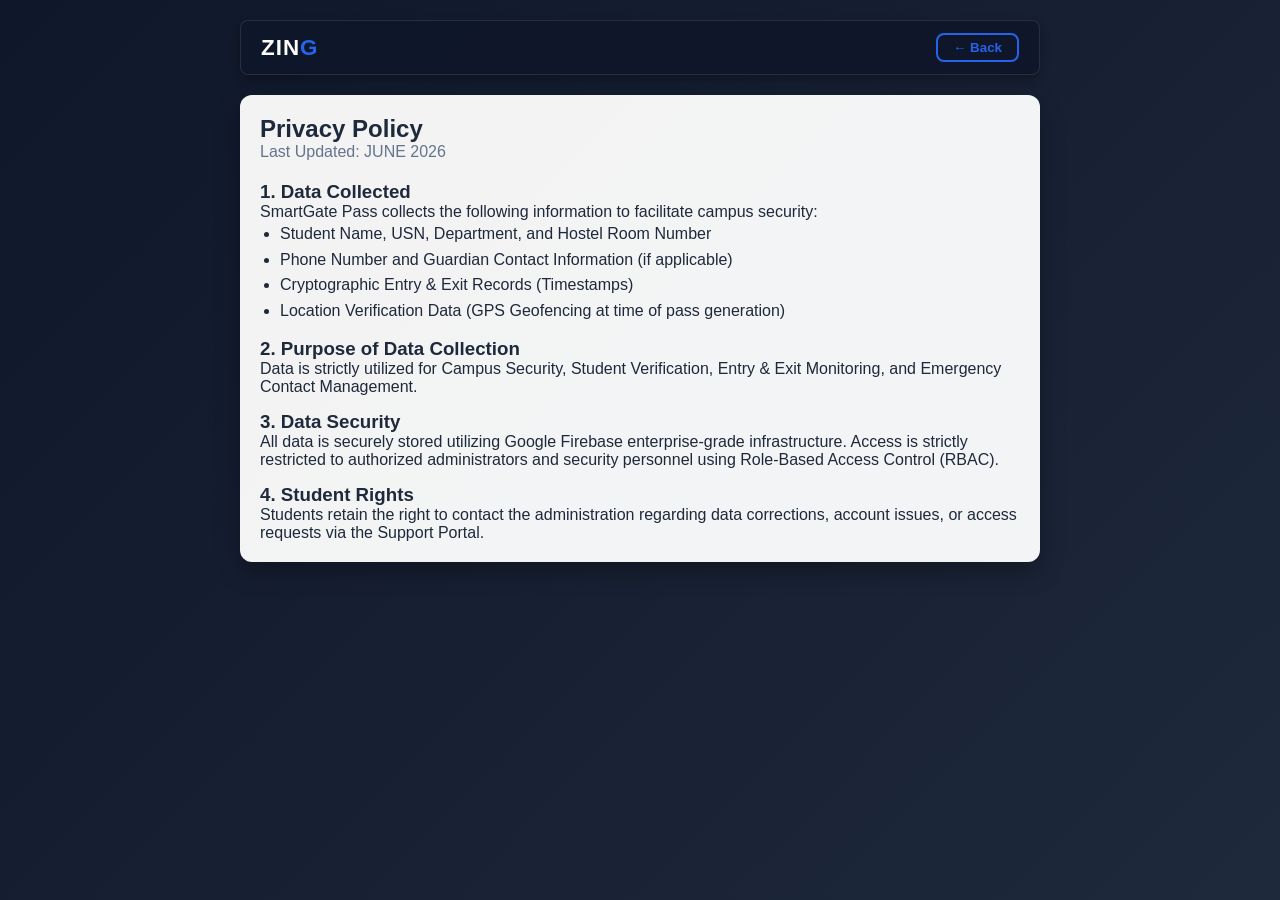
<file: privacy-policy.html>
<!DOCTYPE html>
<html lang="en">
<head>
    <meta charset="UTF-8">
    <meta name="viewport" content="width=device-width, initial-scale=1.0">
    <title>Privacy Policy - SmartGate Pass</title>
    <link rel="stylesheet" href="style.css?v=4">
</head>
<body>
    <div class="app-container" style="max-width: 800px;">
        <nav class="global-header">
          <a href="javascript:history.back()" class="header-logo">ZIN<span>G</span></a>
            <div class="header-actions"><button onclick="history.back()" class="btn-outline" style="padding: 5px 15px;">&larr; Back</button></div>
        </nav>
        <main class="card fade-in">
            <h2>Privacy Policy</h2>
            <p style="color: #64748b; margin-bottom: 20px;">Last Updated: JUNE 2026</p>
            
            <h3 style="margin-top: 15px;">1. Data Collected</h3>
            <p>SmartGate Pass collects the following information to facilitate campus security:</p>
            <ul style="margin-left: 20px; line-height: 1.6;">
                <li>Student Name, USN, Department, and Hostel Room Number</li>
                <li>Phone Number and Guardian Contact Information (if applicable)</li>
                <li>Cryptographic Entry & Exit Records (Timestamps)</li>
                <li>Location Verification Data (GPS Geofencing at time of pass generation)</li>
            </ul>

            <h3 style="margin-top: 15px;">2. Purpose of Data Collection</h3>
            <p>Data is strictly utilized for Campus Security, Student Verification, Entry & Exit Monitoring, and Emergency Contact Management.</p>

            <h3 style="margin-top: 15px;">3. Data Security</h3>
            <p>All data is securely stored utilizing Google Firebase enterprise-grade infrastructure. Access is strictly restricted to authorized administrators and security personnel using Role-Based Access Control (RBAC).</p>

            <h3 style="margin-top: 15px;">4. Student Rights</h3>
            <p>Students retain the right to contact the administration regarding data corrections, account issues, or access requests via the Support Portal.</p>
        </main>
    </div>
</body>
</html>
</file>
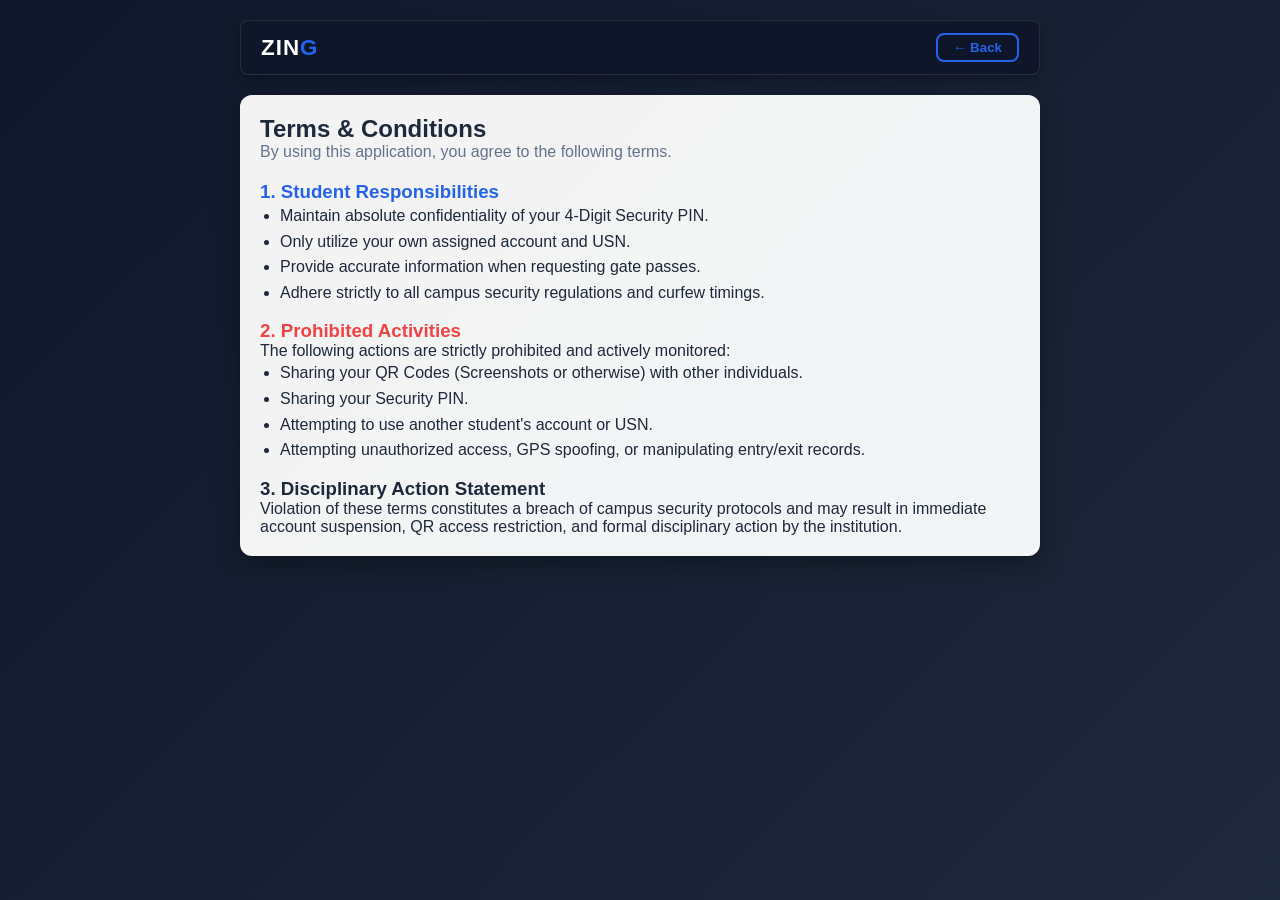
<file: terms.html>
<!DOCTYPE html>
<html lang="en">
<head>
    <meta charset="UTF-8">
    <meta name="viewport" content="width=device-width, initial-scale=1.0">
    <title>Terms & Conditions - SmartGate Pass</title>
    <link rel="stylesheet" href="style.css?v=4">
</head>
<body>
    <div class="app-container" style="max-width: 800px;">
        <nav class="global-header">
            <a href="javascript:history.back()" class="header-logo">ZIN<span>G</span></a>
            <div class="header-actions"><button onclick="history.back()" class="btn-outline" style="padding: 5px 15px;">&larr; Back</button></div>
        </nav>
        <main class="card fade-in">
            <h2>Terms & Conditions</h2>
            <p style="color: #64748b; margin-bottom: 20px;">By using this application, you agree to the following terms.</p>
            
            <h3 style="margin-top: 15px; color: var(--primary);">1. Student Responsibilities</h3>
            <ul style="margin-left: 20px; line-height: 1.6;">
                <li>Maintain absolute confidentiality of your 4-Digit Security PIN.</li>
                <li>Only utilize your own assigned account and USN.</li>
                <li>Provide accurate information when requesting gate passes.</li>
                <li>Adhere strictly to all campus security regulations and curfew timings.</li>
            </ul>

            <h3 style="margin-top: 15px; color: var(--danger);">2. Prohibited Activities</h3>
            <p>The following actions are strictly prohibited and actively monitored:</p>
            <ul style="margin-left: 20px; line-height: 1.6;">
                <li>Sharing your QR Codes (Screenshots or otherwise) with other individuals.</li>
                <li>Sharing your Security PIN.</li>
                <li>Attempting to use another student's account or USN.</li>
                <li>Attempting unauthorized access, GPS spoofing, or manipulating entry/exit records.</li>
            </ul>

            <h3 style="margin-top: 15px;">3. Disciplinary Action Statement</h3>
            <p>Violation of these terms constitutes a breach of campus security protocols and may result in immediate account suspension, QR access restriction, and formal disciplinary action by the institution.</p>
        </main>
    </div>
</body>
</html>
</file>
<file: style.css>
/* --- Global Variables & Base Styles --- */
:root {
    --primary: #2563eb;
    --primary-hover: #1d4ed8;
    --bg-gradient: linear-gradient(135deg, #0f172a 0%, #1e293b 100%);
    --card-bg: rgba(255, 255, 255, 0.95);
    --text-main: #1e293b;
    --success: #10b981;
    --warning: #f59e0b;
    --danger: #ef4444;
}

* { margin: 0; padding: 0; box-sizing: border-box; font-family: 'Segoe UI', sans-serif; }

body {
    background: var(--bg-gradient);
    min-height: 100vh;
    color: var(--text-main);
    display: flex;
    justify-content: center;
    padding: 20px;
}

.app-container { width: 100%; max-width: 600px; }

/* --- Navigation --- */
.top-nav {
    display: flex;
    gap: 10px;
    margin-bottom: 20px;
    background: rgba(255,255,255,0.1);
    padding: 5px;
    border-radius: 8px;
}
.nav-btn {
    flex: 1;
    background: transparent;
    color: white;
    padding: 10px;
    border-radius: 6px;
}
.nav-btn.active {
    background: var(--primary);
}

header { text-align: center; color: white; margin-bottom: 20px; }
.card { background: var(--card-bg); border-radius: 12px; padding: 20px; box-shadow: 0 10px 25px rgba(0,0,0,0.3); margin-bottom: 15px;}
.hidden { display: none !important; }

/* --- Forms & Inputs --- */
.input-group { margin-bottom: 15px; display: flex; flex-direction: column; }
.row { display: flex; gap: 15px; }
.row .input-group { flex: 1; }
label { font-size: 0.85rem; font-weight: 600; margin-bottom: 5px; }
input, select, textarea { padding: 10px; border: 1px solid #cbd5e1; border-radius: 8px; outline: none; }
input:focus, select:focus { border-color: var(--primary); }

/* --- Buttons --- */
button { width: 100%; padding: 12px; border: none; border-radius: 8px; font-weight: bold; cursor: pointer; transition: 0.3s; }
.btn-primary { background: var(--primary); color: white; }
.btn-secondary { background: var(--success); color: white; margin-bottom: 10px; }
.btn-outline { background: transparent; border: 2px solid var(--primary); color: var(--primary); }
.btn-small { width: auto; padding: 5px 10px; font-size: 0.8rem; background: var(--success); color: white;}

/* --- Pass Display & QR --- */
.pass-header { display: flex; justify-content: space-between; border-bottom: 2px dashed #cbd5e1; padding-bottom: 10px; margin-bottom: 10px; }
.badge { background: var(--primary); color: white; padding: 4px 8px; border-radius: 4px; font-family: monospace; }
.qr-container {
    position: relative;
    display: flex;
    flex-direction: column; /* ⚠️ CRITICAL FIX: Forces items to stack vertically */
    align-items: center;    /* Centers the QR code and text horizontally */
    gap: 15px;              /* Adds professional breathing room between QR and text */
    margin: 20px 0;
    padding: 15px;
    background: white;
    border-radius: 8px;
}

/* NEW: Re-entry Instruction styling */
.qr-instruction {
    margin-top: 5px;
    margin-bottom: 20px;
    padding: 12px;
    background-color: rgba(37, 99, 235, 0.05);
    border-left: 4px solid var(--primary);
    color: var(--text-main);
    font-size: 0.85rem;
    line-height: 1.4;
    text-align: left;
    border-radius: 4px;
}
.qr-instruction strong {
    color: var(--primary);
}
.qr-overlay { position: absolute; top: 0; left: 0; width: 100%; height: 100%; background: rgba(255,255,255,0.9); backdrop-filter: blur(3px); display: flex; align-items: center; justify-content: center; border-radius: 8px;}
.qr-overlay span { color: var(--danger); font-weight: 900; font-size: 1.5rem; border: 3px solid var(--danger); padding: 5px 15px; transform: rotate(-15deg); }
.timer-container { text-align: center; margin-bottom: 20px; }
#timerDisplay { font-family: monospace; font-size: 1.5rem; color: var(--danger); }

/* --- Admin Dashboard --- */
.stats-grid { display: flex; gap: 15px; margin-bottom: 15px; }
.stat-card { flex: 1; background: var(--card-bg); padding: 15px; border-radius: 12px; text-align: center; }
.stat-card h3 { font-size: 0.9rem; color: var(--text-muted); }
.stat-card h2 { font-size: 2rem; color: var(--primary); }
.admin-controls { display: flex; gap: 10px; }
/* Enable touch-friendly horizontal scrolling on the container */
.table-container {
    width: 100%;
    max-width: 100%;
    overflow-x: auto;
    -webkit-overflow-scrolling: touch; 
}

/* Prevent table columns from shrinking beyond readability */
.table-container table {
    width: 100%;
    min-width: 650px; /* Safe baseline for the Live Passes table */
    border-collapse: collapse;
}

/* Target the specifically wide Exit Data and Master Records tables */
#exitDataSection .table-container table,
#studentsSection .table-container table {
    min-width: 750px; 
}
th, td { padding: 10px; text-align: left; border-bottom: 1px solid #e2e8f0; }
th { color: var(--text-muted); }
.status-badge { padding: 3px 8px; border-radius: 12px; font-size: 0.75rem; font-weight: bold; color: white; }
.status-ACTIVE { background: var(--success); }
.status-EXPIRED { background: var(--danger); }
.status-RETURNED { background: var(--primary); }

/* --- Notifications & Animations --- */
#notificationArea { position: fixed; top: 20px; right: 20px; z-index: 1000; }
.toast { padding: 15px 25px; border-radius: 8px; color: white; margin-bottom: 10px; animation: slideIn 0.3s ease-out; box-shadow: 0 4px 6px rgba(0,0,0,0.1);}
.toast.success { background: var(--success); }
.toast.error { background: var(--danger); }
/* NEW: Added warning and info toast styles */
.toast.warning { background: var(--warning); color: #0f172a; font-weight: bold; } /* Dark text added for better readability on yellow */
.toast.info { background: var(--primary); }

.fade-in { animation: fadeIn 0.5s ease-in-out; }
@keyframes fadeIn { from { opacity: 0; transform: translateY(10px); } to { opacity: 1; transform: translateY(0); } }
@keyframes slideIn { from { transform: translateX(100%); } to { transform: translateX(0); } }

@media print { body { background: white; padding: 0; } nav, header, .action-buttons { display: none; } .card { box-shadow: none; } }

/*--- Watchman Specialized Elements --- */
.result-banner {
  padding: 10px 15px; /* Reduced vertical padding */
  border-radius: 8px;
  text-align: center;
  color: white;
  margin-bottom: 15px;
  font-weight: bold;
  background: #64748b; /* Neutral Gray Loading */
  display: flex;
  align-items: center;
  justify-content: center;
}

.result-banner h2 {
  margin: 0; /* Removes default browser spacing that makes it bulky */
  font-size: 1.3rem; /* Slightly smaller text */
  letter-spacing: 0.5px;
}

.success-banner { background: #10b981 !important; } /* Emerald Green Approval */
.warning-banner { background: #f59e0b !important; } /* Amber Yellow Warning Area */
.error-banner { background: #ef4444 !important; }   /* Crimson Red Refusal Zone */

.status-SCANNED_OUT {
    background: #f59e0b;
}

.scanner-controls {
    margin-top: 10px;
    display: flex;
    justify-content: center;
}

/* --- MOBILE RESPONSIVE FIXES --- */
/* =========================================
   MOBILE RESPONSIVE FIXES
========================================= */
@media screen and (max-width: 768px) {
    /* 1. Force forms to stack */
    form, .form-grid, .row {
        display: flex !important;
        flex-direction: column !important;
        width: 100%;
    }
    
    /* 2. General inputs & buttons go full-width */
    input, select, button, .form-control {
        width: 100% !important;
        max-width: 100% !important;
        box-sizing: border-box !important;
        margin-bottom: 15px;
    }

    /* --- EXCEPTIONS: PROTECT SPECIFIC UI ELEMENTS --- */

    /* Protect Pagination Buttons */
    #paginationControls button {
        width: 36px !important;
        min-width: 36px !important;
        margin-bottom: 0 !important;
        padding: 0 !important;
    }

    /* Protect Header Layout & Buttons */
    .global-header {
        flex-direction: row !important; /* Force side-by-side layout */
        padding: 10px 12px;
        gap: 5px;
    }
    .header-logo, .header-logo.zing-icon {
        font-size: 1.1rem !important; /* Slightly smaller logo */
    }
    .header-actions {
        gap: 8px; /* Tighter spacing */
        max-width: 60%;
        justify-content: flex-end;
    }
    .user-greeting {
        font-size: 0.75rem;
        max-width: 80px; /* Prevent long names from breaking layout */
        white-space: nowrap;
        overflow: hidden;
        text-overflow: ellipsis; /* Adds '...' to long names */
    }
    .header-actions button {
        width: auto !important; /* Stop logout from stretching 100% */
        margin-bottom: 0 !important;
        padding: 6px 12px !important;
        font-size: 0.75rem !important;
    }

    /* 3. Fit cards properly */
    .card, .container, .dashboard-container {
        width: 95% !important;
        margin: 0 auto 15px auto !important;
        padding: 15px !important;
        overflow: hidden;
    }

    /* Tighten up admin search boxes */
    .admin-controls input, .admin-controls select {
        margin-bottom: 10px !important;
    }
    
    .global-footer { 
        flex-direction: column; 
        text-align: center; 
        gap: 10px;
    }
}

/* Tab Hiding Logic */
.hidden { display: none !important; }

/* Abnormal Record Highlighting */
.row-abnormal {
    border-left: 5px solid #ef4444 !important;
    background-color: rgba(239, 68, 68, 0.05);
}

/* Exit Type Badges */
.badge-normal {
    background-color: #10b981;
    color: white;
    padding: 4px 8px;
    border-radius: 4px;
    font-size: 0.85em;
    font-weight: bold;
}

.badge-abnormal {
    background-color: #ef4444;
    color: white;
    padding: 4px 8px;
    border-radius: 4px;
    font-size: 0.85em;
    font-weight: bold;
    display: flex;
    align-items: center;
    gap: 5px;
}
.badge-abnormal::before {
    content: "⚠️"; /* Warning Icon */
}

/* =========================================
   ZING ANIMATED LOGO (PROFESSIONAL EDITION)*/
   
.zing-logo {
    display: flex;
    justify-content: center;
    gap: 2px;
    margin-bottom: 5px;
    /* Professional Font Stack & Spacing */
    font-family: 'Helvetica Neue', Helvetica, Arial, sans-serif;
    font-size: 3.5rem;
    font-weight: 800;
    text-transform: uppercase;
    letter-spacing: 4px;
    
    /* The crisp, professional pulse once the word is formed */
    animation: corporatePulse 0.4s cubic-bezier(0.175, 0.885, 0.32, 1.275) 1.2s both;
}

.zing-logo .letter {
    display: inline-block;
    opacity: 0;
    /* Soft, elegant drop shadow */
    text-shadow: 0 4px 15px rgba(0, 0, 0, 0.4);
}

/* Premium Two-Tone Palette & Smooth Horizontal Assembly */
.zing-logo .z { 
    color: #f8fafc; /* Ice White */
    animation: slideFromLeft 0.6s cubic-bezier(0.2, 0.8, 0.2, 1) 0.2s forwards; 
}
.zing-logo .i { 
    color: #f8fafc; /* Ice White */
    animation: slideFromLeft 0.6s cubic-bezier(0.2, 0.8, 0.2, 1) 0.4s forwards; 
}
.zing-logo .n { 
    color: #f8fafc; /* Ice White */
    animation: slideFromRight 0.6s cubic-bezier(0.2, 0.8, 0.2, 1) 0.6s forwards; 
}
.zing-logo .g { 
    color: #3b82f6; /* Zing Corporate Blue */
    animation: slideFromRight 0.6s cubic-bezier(0.2, 0.8, 0.2, 1) 0.8s forwards; 
}

/* Elegant Meet-in-the-Middle Keyframes */
@keyframes slideFromLeft {
    0% { transform: translateX(-30px); opacity: 0; filter: blur(4px); }
    100% { transform: translateX(0); opacity: 1; filter: blur(0); }
}

@keyframes slideFromRight {
    0% { transform: translateX(30px); opacity: 0; filter: blur(4px); }
    100% { transform: translateX(0); opacity: 1; filter: blur(0); }
}

/* The Final Satisfying "Lock & Pulse" */
@keyframes corporatePulse {
    0%, 100% { transform: scale(1); }
    50% { transform: scale(1.08); } /* Subtle 3D pop instead of jumping */
}

/*--- Admin Table Action Dropdown ---*/
.action-dropdown {
    position: relative;
    display: inline-block;
}
.action-menu-btn {
    background: none;
    border: none;
    font-size: 1.5rem;
    font-weight: bold;
    cursor: pointer;
    padding: 0px 10px;
    color: #64748b;
    transition: color 0.3s;
}
.action-menu-btn:hover {
    color: var(--primary);
}
.dropdown-content {
    display: none;
    position: absolute;
    right: 0;
    top: 100%;
    background-color: var(--card-bg);
    min-width: 180px;
    box-shadow: 0px 8px 16px 0px rgba(0,0,0,0.2);
    z-index: 100;
    border-radius: 8px;
    overflow: hidden;
    border: 1px solid #e2e8f0;
}
.dropdown-content.show {
    display: block;
    animation: fadeIn 0.2s ease-in-out;
}
.dropdown-item {
    color: var(--text-main);
    padding: 12px 15px;
    text-decoration: none;
    display: flex;
    align-items: center;
    gap: 10px;
    cursor: pointer;
    font-size: 0.85rem;
    font-weight: 600;
    transition: background 0.2s;
    background: transparent;
    border: none;
    width: 100%;
    text-align: left;
    border-bottom: 1px solid #f1f5f9;
}
.dropdown-item:last-child {
    border-bottom: none;
}
.dropdown-item:hover {
    background-color: #f1f5f9;
}
.dropdown-item.danger:hover {
    background-color: rgba(239, 68, 68, 0.1);
    color: var(--danger);
}

/* --- GLOBAL HEADER ---*/
.global-header {
    display: flex;
    justify-content: space-between;
    align-items: center;
    background: rgba(15, 23, 42, 0.95);
    backdrop-filter: blur(10px);
    padding: 12px 20px;
    border-radius: 8px;
    margin-bottom: 20px;
    box-shadow: 0 4px 10px rgba(0,0,0,0.3);
    border: 1px solid rgba(255, 255, 255, 0.1);
}
.header-logo {
    display: flex;
    align-items: center;
    text-decoration: none;
    color: white;
    font-weight: 800;
    font-size: 1.4rem;
    letter-spacing: 1px;
}
.header-logo span { color: var(--primary); }
.header-actions { 
    display: flex; 
    align-items: center; 
    gap: 15px; 
}
.user-greeting {
    color: white;
    font-weight: 600;
    font-size: 0.9rem;
}

/* --- GLOBAL FOOTER --- */
.global-footer {
    width: 100%;
    margin-top: auto; /* Pushes footer to the bottom */
    padding: 20px;
    background: rgba(15, 23, 42, 0.9);
    border-top: 1px solid rgba(255, 255, 255, 0.1);
    color: #94a3b8;
    font-size: 0.85rem;
    display: flex;
    flex-wrap: wrap;
    justify-content: space-between;
    align-items: center;
    gap: 15px;
    border-radius: 12px;
}
.footer-links { display: flex; gap: 15px; }
.footer-links a { color: #cbd5e1; text-decoration: none; transition: color 0.3s; }
.footer-links a:hover { color: var(--primary); }
.footer-center { text-align: center; font-weight: bold; color: #475569;}

@media screen and (max-width: 768px) {
    .global-header { flex-direction: column; gap: 10px; }
    .global-footer { flex-direction: column; text-align: center; }
}
</file>
